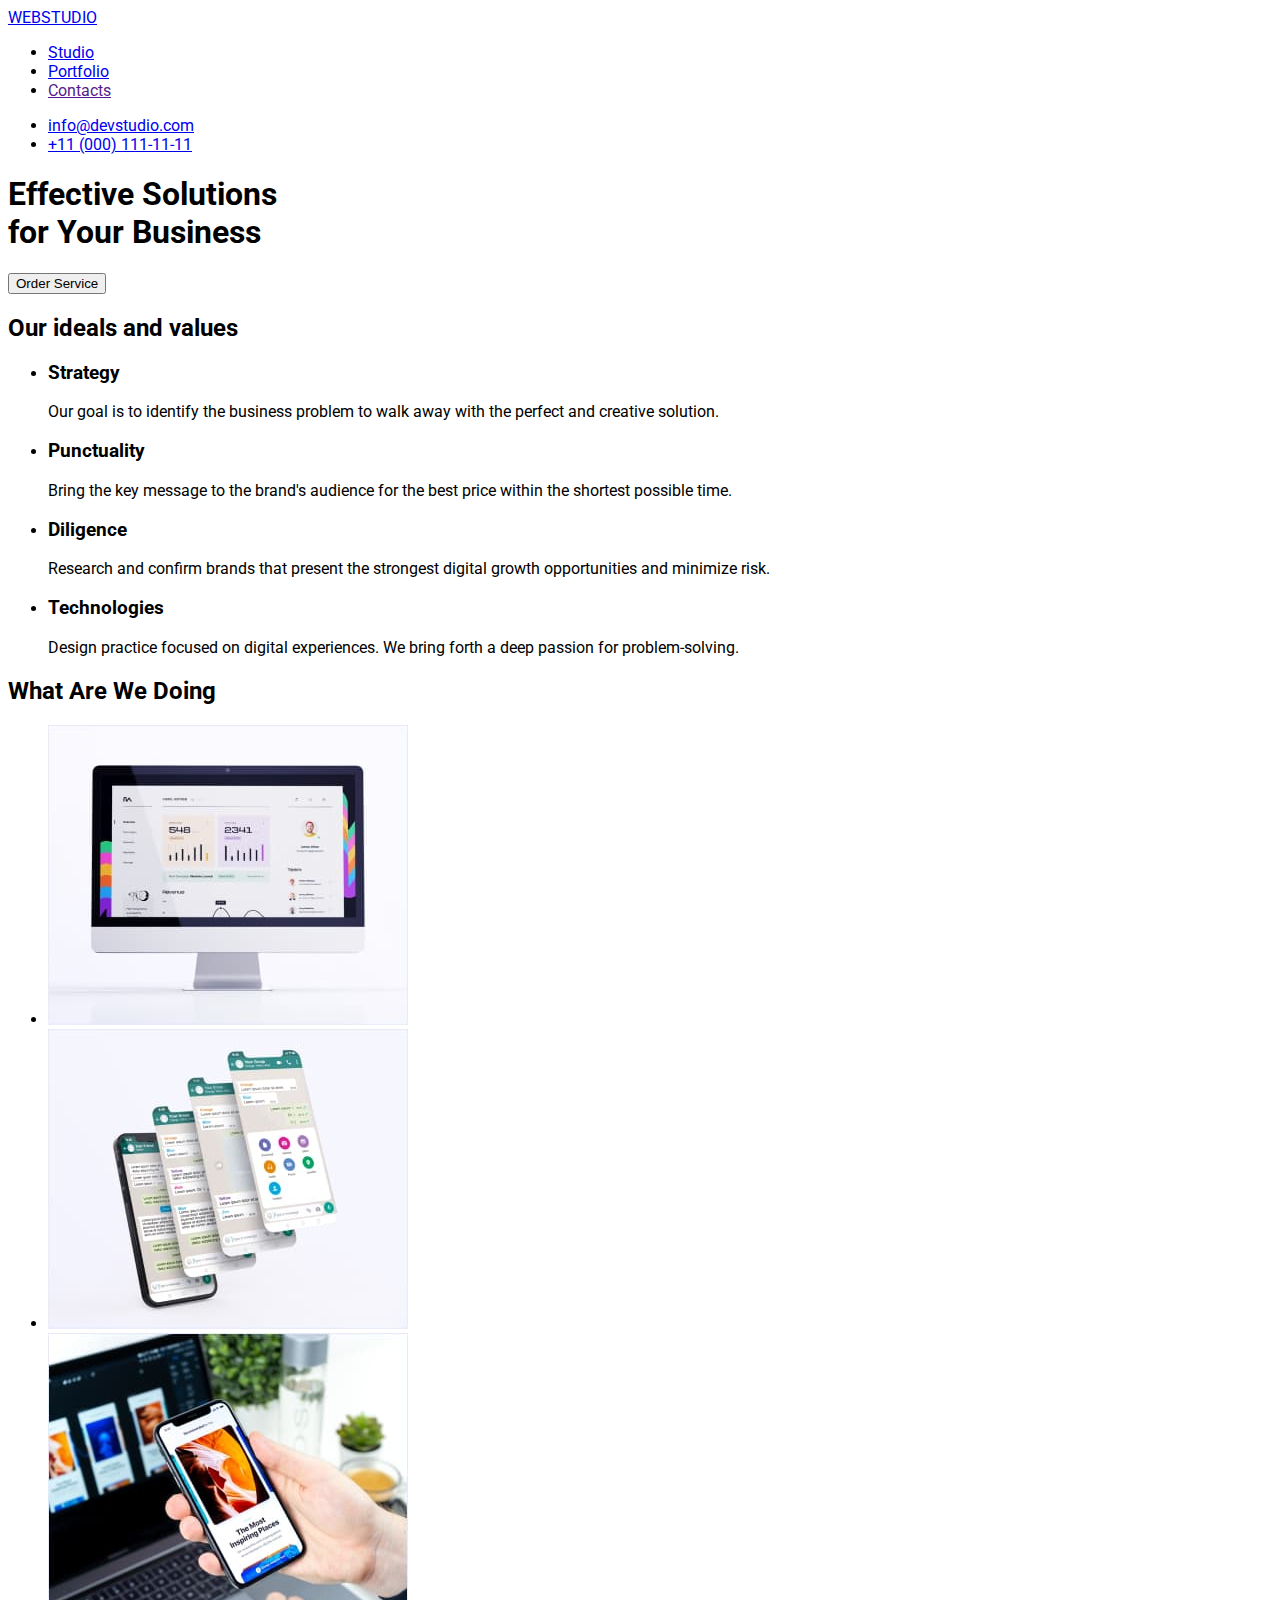
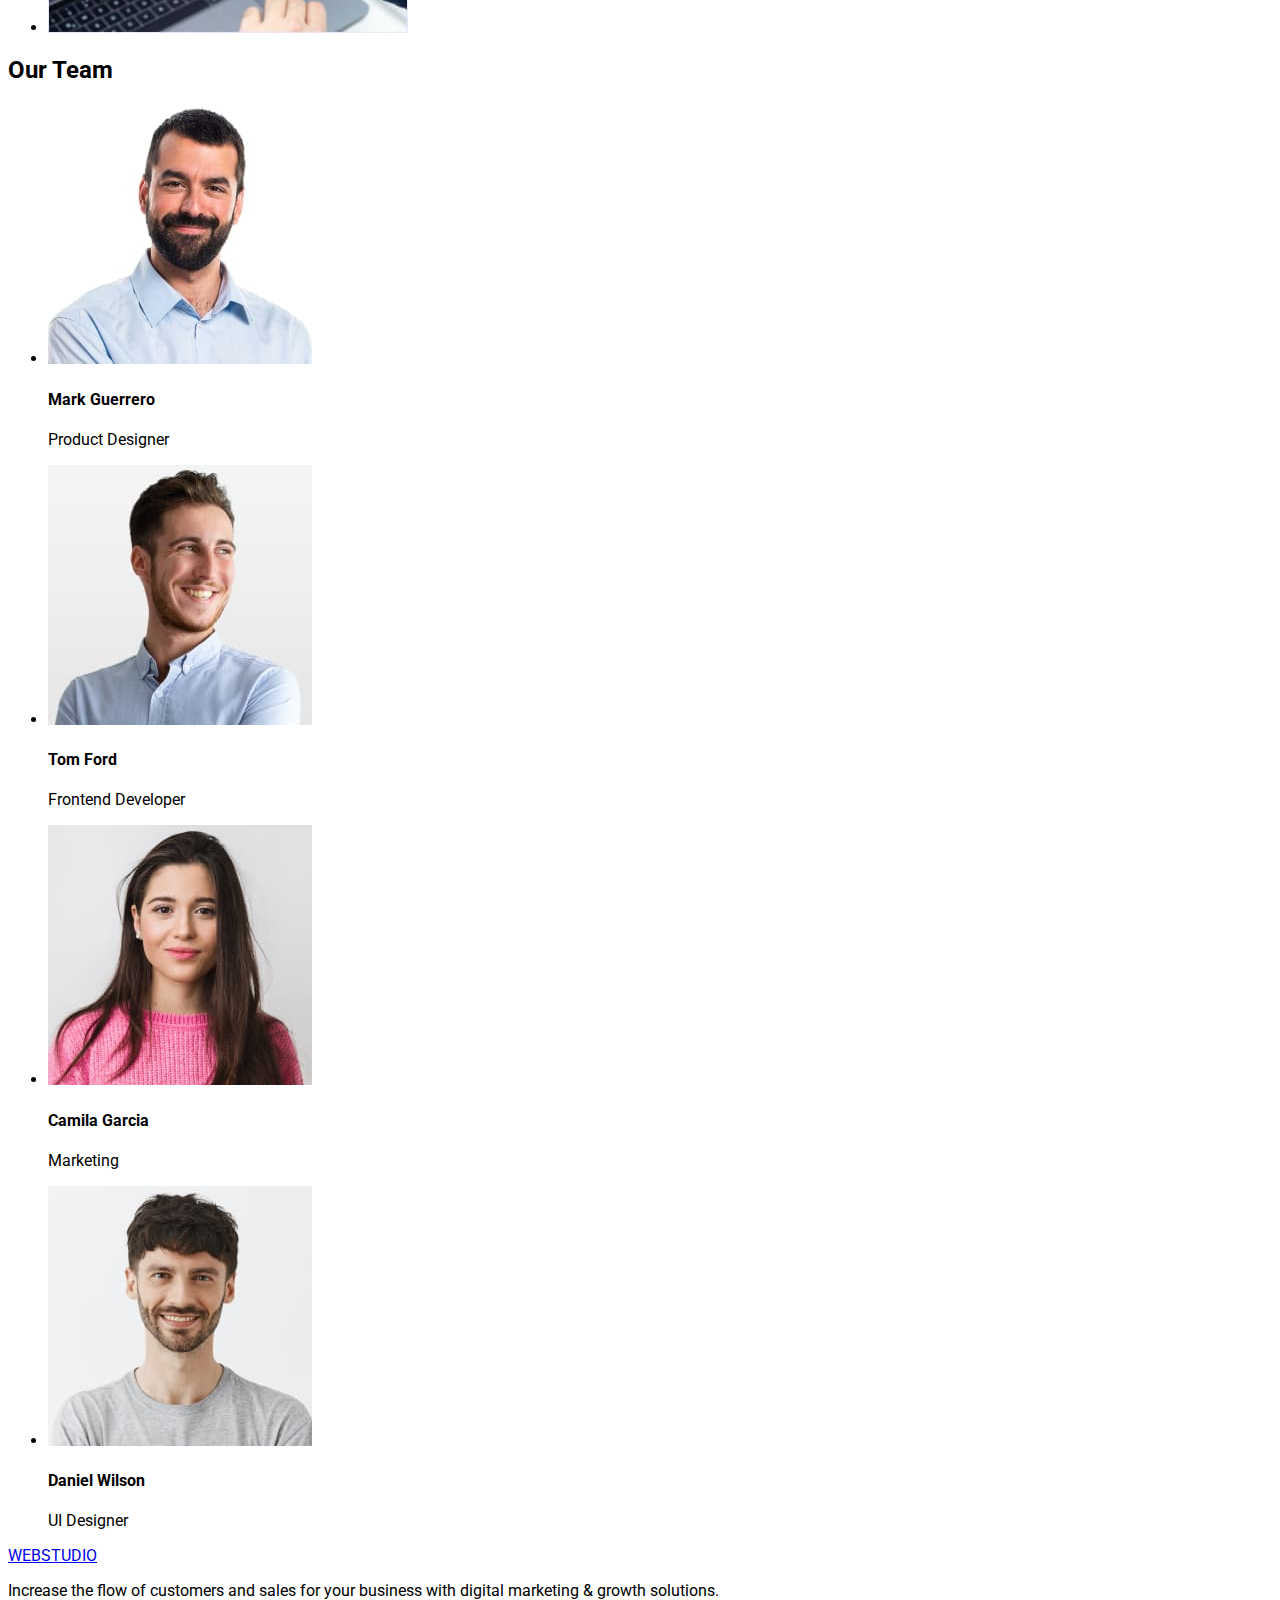
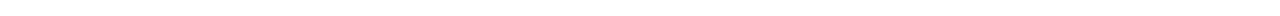
<file: index.html>
<!DOCTYPE html>
<html lang="en">
  <head>
    <meta charset="UTF-8" />
    <meta http-equiv="X-UA-Compatible" content="IE=edge" />
    <meta name="viewport" content="width=device-width, initial-scale=1.0" />
    <link rel="stylesheet" href="./css/styles.css" />
    <link rel="preconnect" href="https://fonts.googleapis.com" />
    <link rel="preconnect" href="https://fonts.gstatic.com" crossorigin />
    <link
      href="https://fonts.googleapis.com/css2?family=Raleway:ital,wght@0,800;1,800&family=Roboto:ital,wght@0,100;0,300;0,400;0,500;0,700;0,900;1,100;1,300;1,400;1,500;1,700;1,900&display=swap"
      rel="stylesheet"
    />
    <title>Web Studio</title>
  </head>

  <body>
    <!-- Шапка сторінки -->

    <header>
      <nav>
        <a href="index.html"> <span>WEB</span><span>STUDIO</span></a>
        <ul>
          <li><a href="./studio.html">Studio</a></li>
          <li><a href="./portfolio.html">Portfolio</a></li>
          <li><a href="">Contacts</a></li>
        </ul>
      </nav>
      <ul>
        <li><a href="mailto:info@devstudio.com">info@devstudio.com</a></li>
        <li><a href="tel:+110001111111">+11 (000) 111-11-11</a></li>
      </ul>
    </header>
    <!-- End Шапка сторінки -->

    <!-- Головний контент сторінки -->

    <main>
      <!-- Hero image -->
      <section>
        <h1>
          Effective Solutions <br />
          for Your Business
        </h1>
        <button type="button">Order Service</button>
      </section>
      <!-- end Hero image -->

      <!-- Our ideals and values -->
      <section>
        <h2>Our ideals and values</h2>
        <ul>
          <li>
            <h3>Strategy</h3>
            <p>
              Our goal is to identify the business problem to walk away with the
              perfect and creative solution.
            </p>
          </li>
          <li>
            <h3>Punctuality</h3>
            <p>
              Bring the key message to the brand's audience for the best price
              within the shortest possible time.
            </p>
          </li>
          <li>
            <h3>Diligence</h3>
            <p>
              Research and confirm brands that present the strongest digital
              growth opportunities and minimize risk.
            </p>
          </li>
          <li>
            <h3>Technologies</h3>
            <p>
              Design practice focused on digital experiences. We bring forth a
              deep passion for problem-solving.
            </p>
          </li>
        </ul>
      </section>
      <!-- end Our ideals and values -->

      <!-- What are we doing -->
      <section>
        <h2>What Are We Doing</h2>
        <ul>
          <li>
            <img
              src="./images/img_1.jpg"
              alt="Desktop application is shown"
              width="360"
            />
          </li>
          <li>
            <img
              src="./images/img_2.jpg"
              alt="Mobile application is shown"
              width="360"
            />
          </li>
          <li>
            <img
              src="./images/img_3.jpg"
              alt="Synchronization of the mobile application and the desktop application is shown"
              width="360"
            />
          </li>
        </ul>
      </section>
      <!-- end  What are we doing-->

      <!-- Our Team -->
      <section>
        <h2>Our Team</h2>
        <ul>
          <li>
            <img
              src="./images/mark_guerrero.jpg"
              alt="Mark Guerrero"
              width="264"
            />

            <h4>Mark Guerrero</h4>
            <p>Product Designer</p>
          </li>
          <li>
            <img src="./images/tom_ford.jpg" alt="Tom Ford" width="264" />
            <h4>Tom Ford</h4>
            <p>Frontend Developer</p>
          </li>
          <li>
            <img
              src="./images/camila_garcia.jpg"
              alt="Camila Garcia"
              width="264"
            />
            <h4>Camila Garcia</h4>
            <p>Marketing</p>
          </li>
          <li>
            <img
              src="./images/daniel_wilson.jpg"
              alt="Daniel Wilson"
              width="264"
            />
            <h4>Daniel Wilson</h4>
            <p>UI Designer</p>
          </li>
        </ul>
      </section>
      <!-- end Our Team -->
    </main>
    <!-- Підвал сторінки -->
    <footer>
      <a href="./index.html"> <span>WEB</span><span>STUDIO</span></a>
      <p>
        Increase the flow of customers and sales for your business with digital
        marketing & growth solutions.
      </p>
    </footer>
  </body>
</html>
</file>
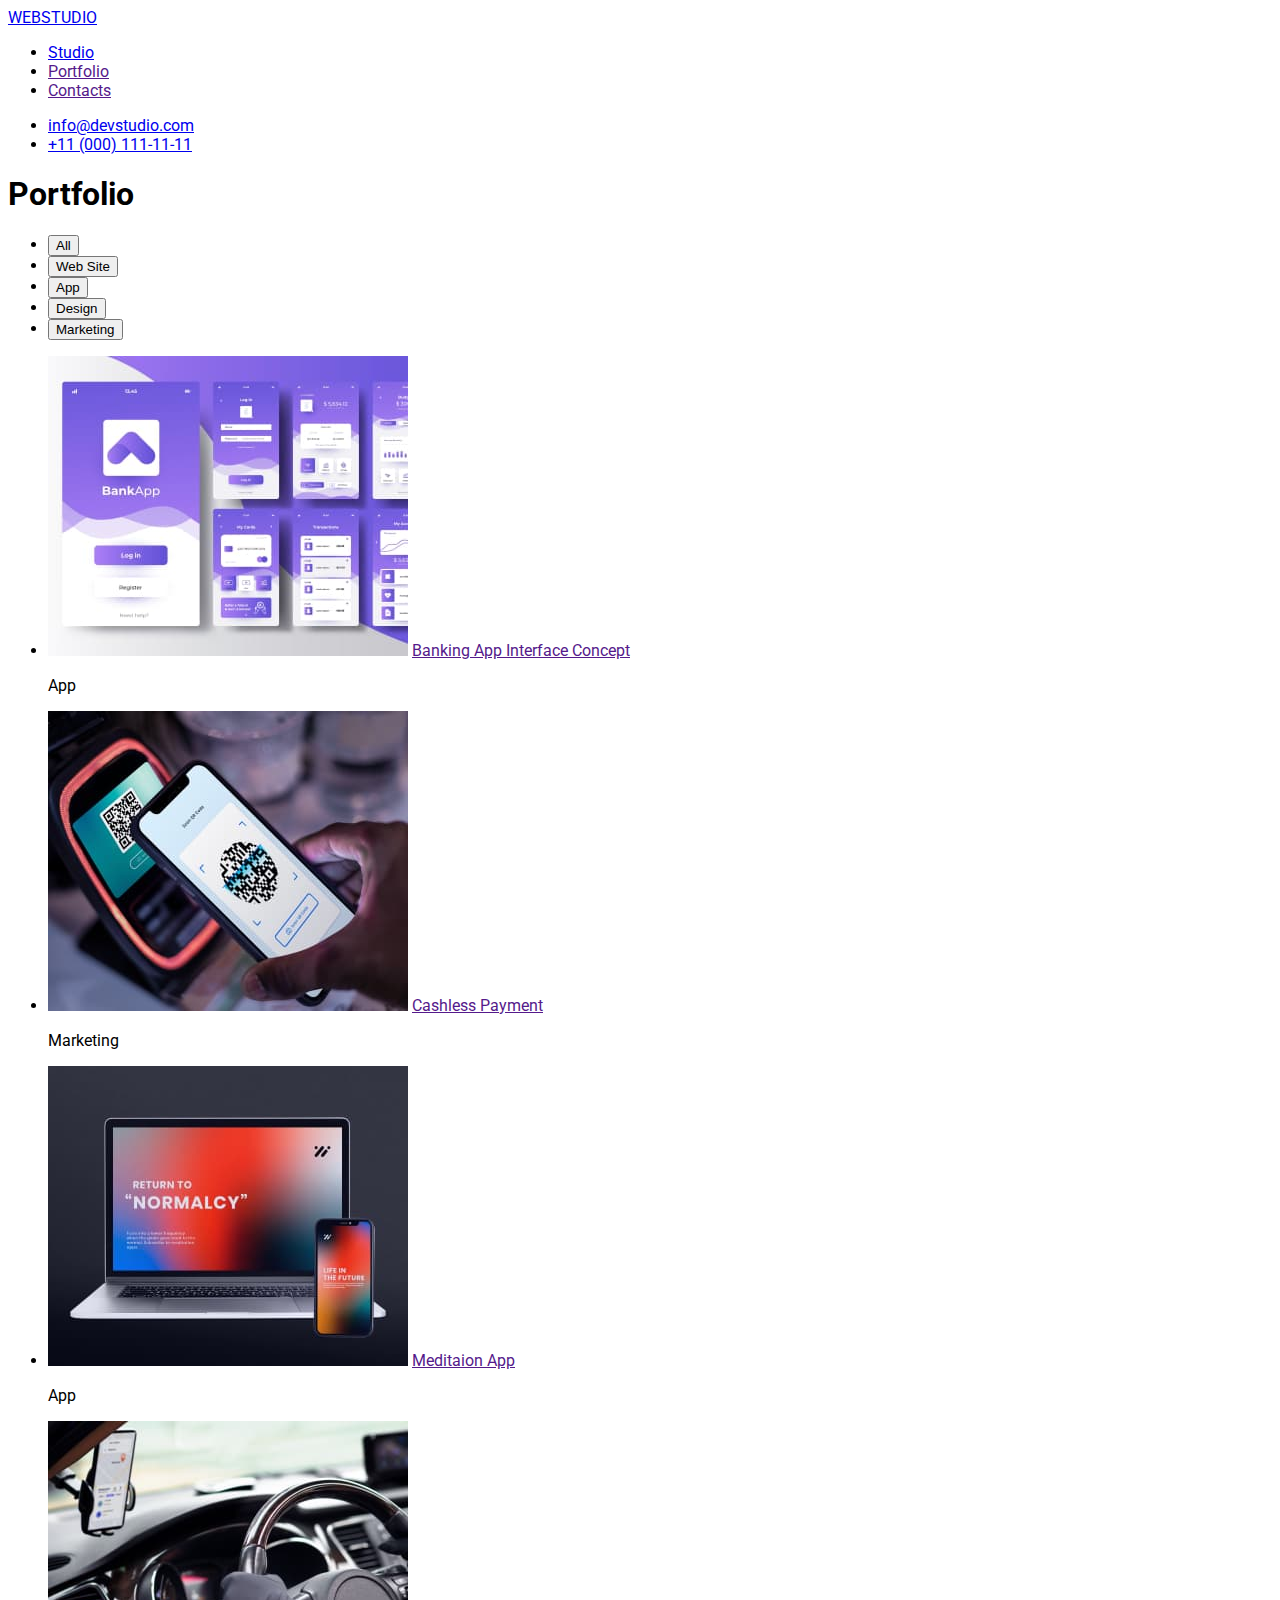
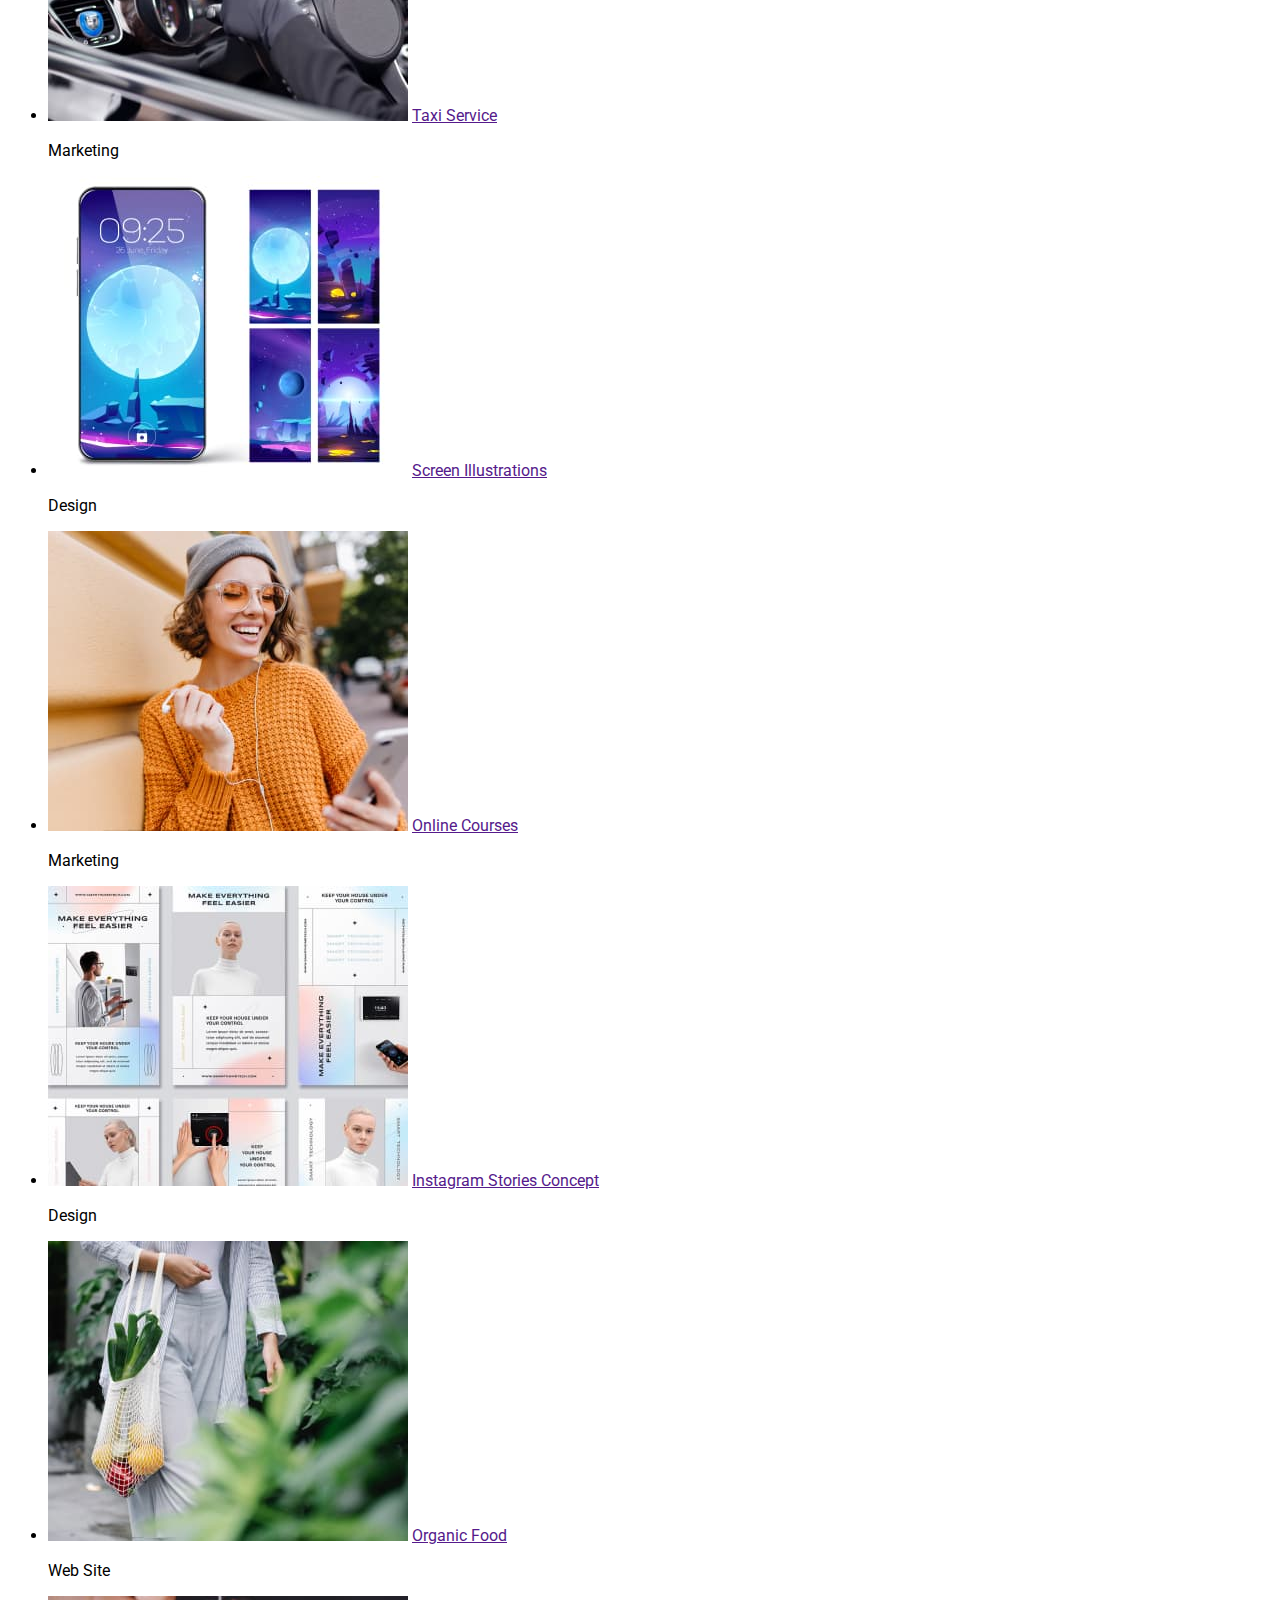
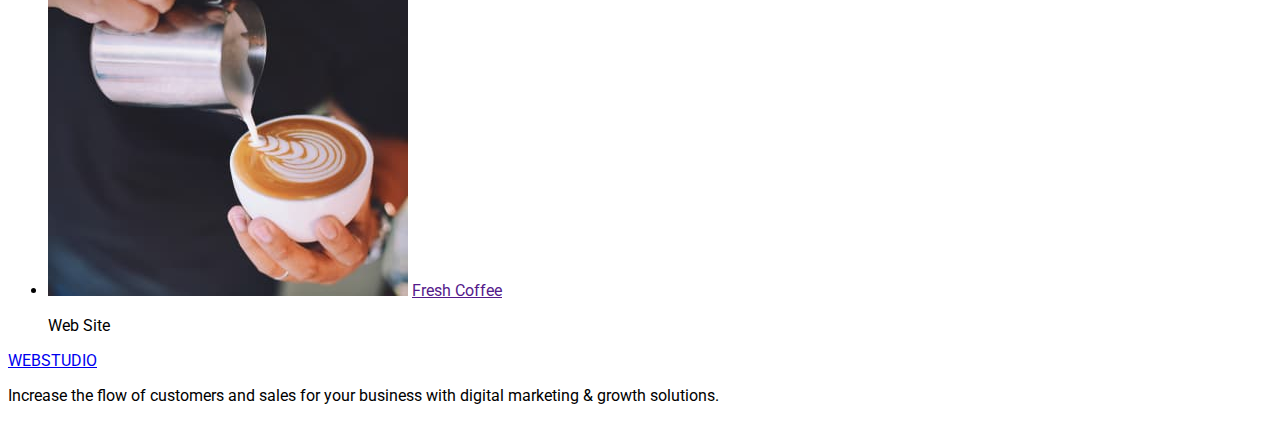
<file: portfolio.html>
<!DOCTYPE html>
<html lang="en">
  <head>
    <meta charset="UTF-8" />
    <meta http-equiv="X-UA-Compatible" content="IE=edge" />
    <meta name="viewport" content="width=device-width, initial-scale=1.0" />
    <link rel="stylesheet" href="./css/styles.css" />
    <link rel="preconnect" href="https://fonts.googleapis.com" />
    <link rel="preconnect" href="https://fonts.gstatic.com" crossorigin />
    <link
      href="https://fonts.googleapis.com/css2?family=Raleway:ital,wght@0,800;1,800&family=Roboto:ital,wght@0,100;0,300;0,400;0,500;0,700;0,900;1,100;1,300;1,400;1,500;1,700;1,900&display=swap"
      rel="stylesheet"
    />
    <title>Portfolio</title>
  </head>
  <body>
    <!-- Шапка сторінки -->

    <header>
      <nav>
        <a href="./index.html"> <span>WEB</span><span>STUDIO</span></a>
        <ul>
          <li><a href="./studio.html">Studio</a></li>
          <li><a href="">Portfolio</a></li>
          <li><a href="">Contacts</a></li>
        </ul>
      </nav>
      <ul>
        <li><a href="mailto:info@devstudio.com">info@devstudio.com</a></li>
        <li><a href="tel:+110001111111">+11 (000) 111-11-11</a></li>
      </ul>
    </header>
    <!-- End Шапка сторінки -->
    <!-- Portfolio -->

    <main>
      <h1>Portfolio</h1>
      <!-- Фільтр відображення -->
      <ul>
        <li><button type="button">All</button></li>
        <li><button type="button">Web Site</button></li>
        <li><button type="button">App</button></li>
        <li><button type="button">Design</button></li>
        <li><button type="button">Marketing</button></li>
      </ul>
      <!-- Приклади портфоліо -->
      <ul>
        <li>
          <img
            src="./images/banking_app_interface_concept.jpg"
            alt="Banking App Interface Concept"
            width="360"
          />

          <a href="">Banking App Interface Concept</a>
          <p>App</p>
        </li>
        <li>
          <img
            src="./images/cashless_payment.jpg"
            alt="Cashless Payment"
            width="360"
          />

          <a href="">Cashless Payment</a>
          <p>Marketing</p>
        </li>
        <li>
          <img
            src="./images/meditaion_app.jpg"
            alt="Meditaion App"
            width="360"
          />

          <a href="">Meditaion App</a>
          <p>App</p>
        </li>
        <li>
          <img src="./images/taxi_service.jpg" alt="Taxi Service" width="360" />

          <a href="">Taxi Service</a>
          <p>Marketing</p>
        </li>
        <li>
          <img
            src="./images/screen_illustrations.jpg"
            alt="Screen Illustrations"
            width="360"
          />

          <a href="">Screen Illustrations</a>
          <p>Design</p>
        </li>
        <li>
          <img
            src="./images/online_courses.jpg"
            alt="Online Courses"
            width="360"
          />

          <a href="">Online Courses</a>
          <p>Marketing</p>
        </li>
        <li>
          <img
            src="./images/instagram_stories_concept.jpg"
            alt="Instagram Stories Concept"
            width="360"
          />

          <a href="">Instagram Stories Concept</a>
          <p>Design</p>
        </li>
        <li>
          <img src="./images/organic_food.jpg" alt="Organic Food" width="360" />

          <a href="">Organic Food</a>
          <p>Web Site</p>
        </li>
        <li>
          <img src="./images/fresh_coffee.jpg" alt="Fresh Coffee" width="360" />

          <a href="">Fresh Coffee</a>
          <p>Web Site</p>
        </li>
      </ul>
    </main>
    <!-- Підвал сторінки -->
    <footer>
      <a href="./index.html"> <span>WEB</span><span>STUDIO</span></a>
      <p>
        Increase the flow of customers and sales for your business with digital
        marketing & growth solutions.
      </p>
    </footer>
  </body>
</html>
</file>
<file: css/styles.css>
body {
  font-family: "Raleway", sans-serif;
  font-family: "Roboto", sans-serif;
}
</file>
